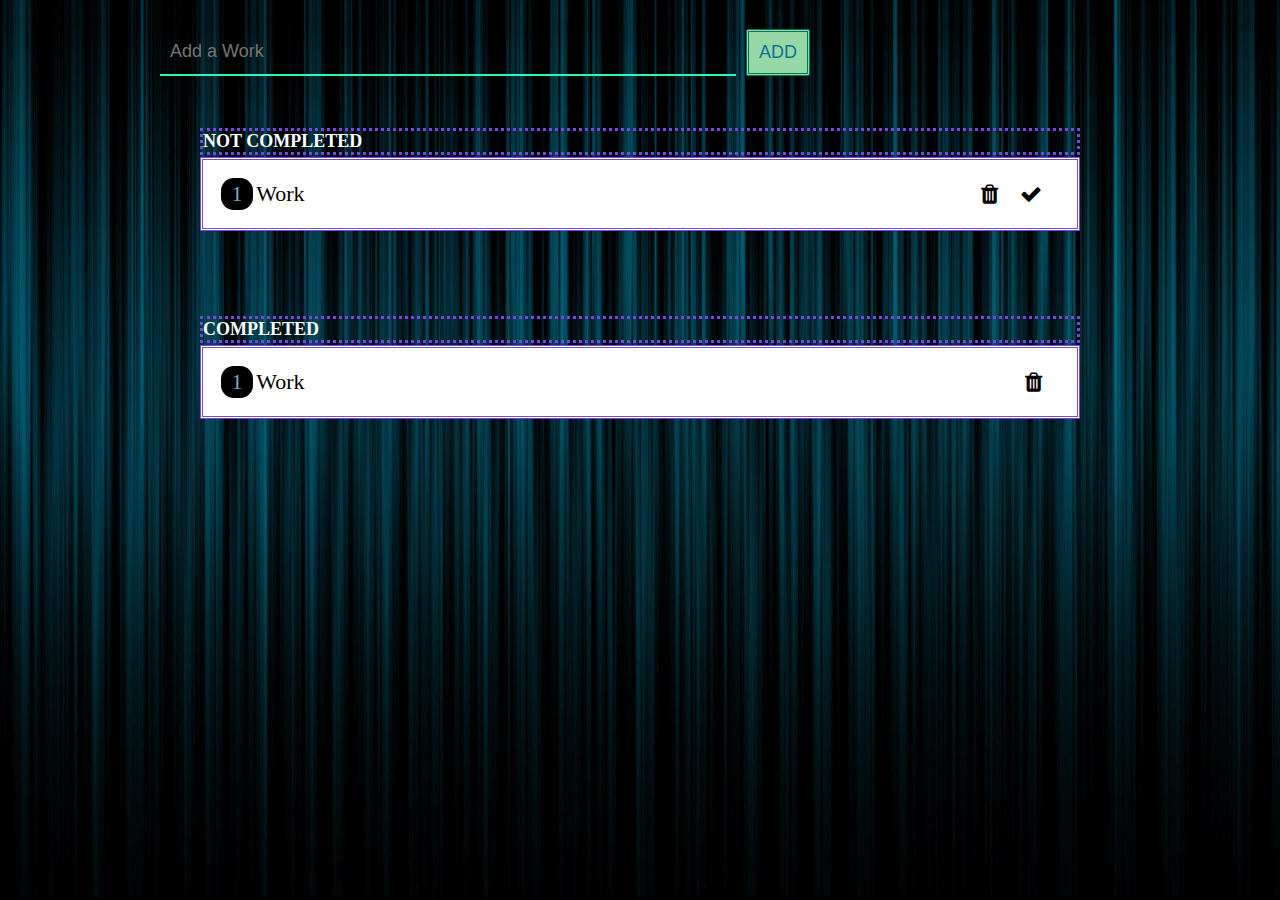
<file: RAVI TO DO LIST/hello.html>
<!DOCTYPE html>
<html lang="en">
<head>
    <meta charset="UTF-8">
    <meta name="viewport" content="width=device-width, initial-scale=1.0">
    <title>Document</title>
    <link rel="stylesheet" href="https://stackpath.bootstrapcdn.com/font-awesome/4.7.0/css/font-awesome.min.css"> 
       <link rel="stylesheet" href="style.css">
</head>
<body>
    <div class="container">
        <div class="addWork">
          <input type="text" placeholder="Add a Work">
          <button>Add</button>
        </div>
      <ol class="notCompleted">
           <h3>Not Completed</h3>
           <li>Work
              <button><i class="fa fa-check"></i></button>
              <button><i class="fa fa-trash"></i></button>
           </li>
        </ol>
        <ol class="Completed">
          <h3>Completed</h3>
          <li>Work
              <button><i class="fa fa-trash"></i></button>
          </li>
      </ol>
    </div>


    <script>
      const input = document.querySelector('input');
      const btn = document.querySelector('.addWork > button');

      btn.addEventListener('click',addlist);
      input.addEventListener('keyup',(e)=>{
          (e.keyCode === 13 ? addlist(e) : null);
      })

      function addlist(e){
        const notCompleted = document.querySelector('.notCompleted');
        const Completed = document.querySelector('.Completed');

        const newLi = document.createElement('li');
        const checkBtn = document.createElement('button');
        const delBtn = document.createElement('button');

        checkBtn.innerHTML = '<i class="fa fa-check"></i>';
        delBtn.innerHTML = '<i class="fa fa-trash"></i>'; 

        if(input.value !==''){
            newLi.textContent = input.value;
            input.value = '';
            notCompleted.appendChild(newLi);
            newLi.appendChild(checkBtn);
            newLi.appendChild(delBtn);
          }
          checkBtn.addEventListener('click',function(){
            const parent = this.parentNode;
            parent.remove();
            Completed.appendChild(parent);
            checkBtn.style.display = 'none';
          });
       delBtn.addEventListener('click',function(){
          const parent = this.parentNode;
          parent.remove();
        });
      }
    </script>
  </body>
  </html>
</file>
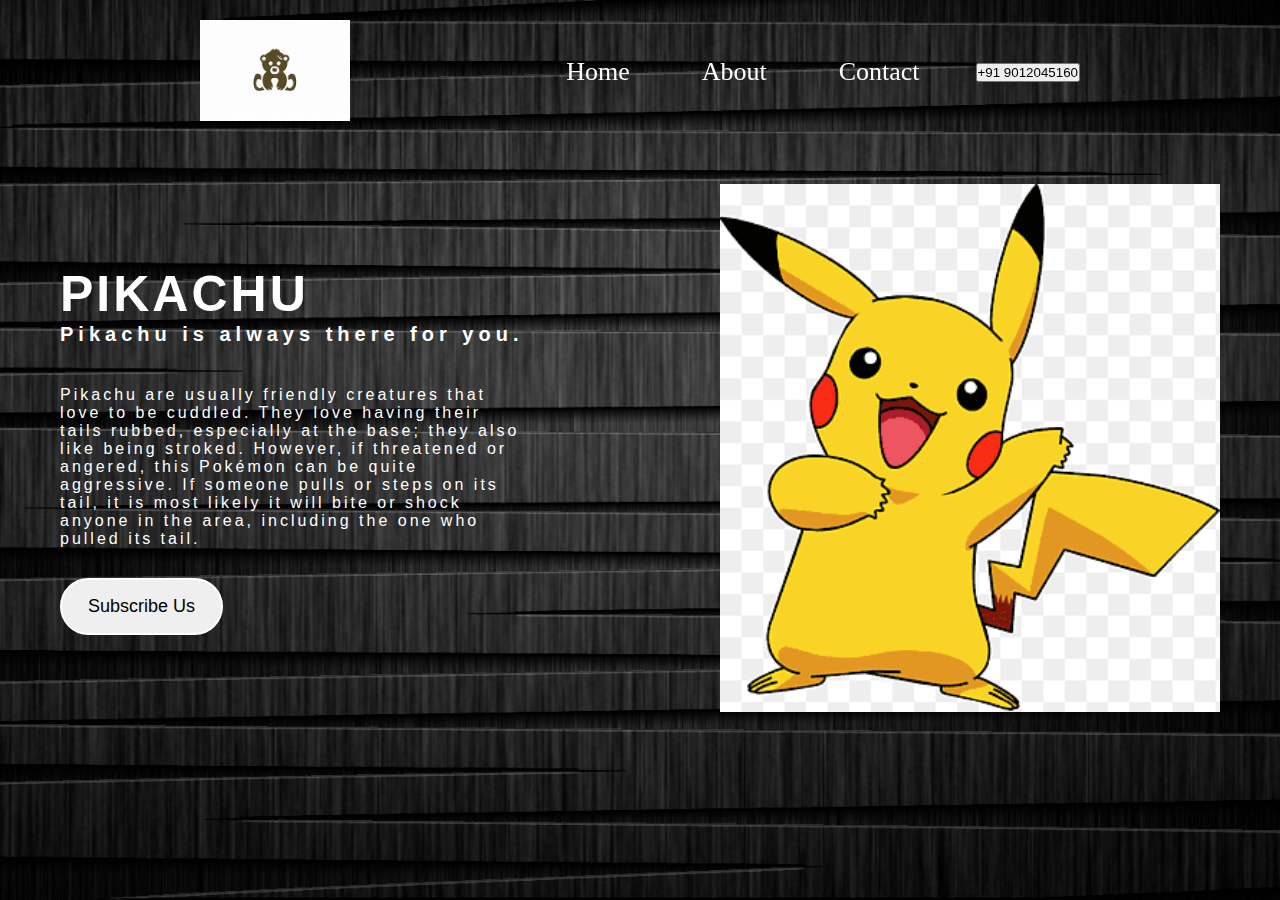
<file: ravi/octa.html>
<!DOCTYPE html>
<html lang="en">
<head>
    <meta charset="UTF-8">
    <meta name="viewport" content="width=device-width, initial-scale=1.0">
    <title>Document</title>
    <link rel="stylesheet" type="text/css" href="style.css">
</head>
<body>
    <div class="main-container">
        <header>
            <nav>
                <div class="logo">
                    <a href="#"><img src="logo.jpeg"></a>
                </div>
                <div class="menu">
                    <ul>
                        <li>Home</li>
                        <li>About</li>
                        <li>Contact</li>
                    </ul>
                    <div class="calltoaction"></div>
                        <button>+91 9012045160</button>
                    </div>
                </div>
            </nav>
        </header>
        <div class="container">
            <section>
                <div class="left">
                    <div class="content">
                        <h1>PIKACHU</h1>
                        <h4>Pikachu is always there for you.</h4>
                        <div class="para">
                            <p>Pikachu are usually friendly creatures that love to be cuddled. They love having their tails rubbed, 
                            especially at the base; they also like being stroked. However, if threatened or angered, this
                            Pokémon can be quite aggressive. If someone pulls or steps on its tail, it is most likely it 
                            will bite or shock anyone in the area, including the one who pulled its tail.  </p>
                          <button>Subscribe Us</button>
                        </div>
                    </div>
                </div>
                <div class="right">
                    <img src="image.png" class="image">
                </div>
            </section>
        </div>
    </div>
</body>
</html>
</file>
<file: RAVI TO DO LIST/style.css>
*{
    margin: 0;
    padding: 0;
    box-sizing: border-box;
}
body{
    height: 100vh;
    background-image: url(background.jpeg);
    background-size: cover;
}
.container{
    position: relative;
    max-width: 1000px;
    padding: 20px;
    margin: 0 auto;
}
.addWork{
    width: 100%;
    display: flex;
    padding: 9px 0;
}
.addWork > input[type="text"]{
    width: 60%;
    color: #f1bf09;
    border:none;
    border-bottom:  2px solid #20fbb6;
    background: none;
    padding: 10px;
    font-size: 18px;
    outline: none;
}
.addWork button{
    margin: 0 10px;
    background: #96d8a5;
    color: #0a7298;
    font-size: 18px;
    text-transform: uppercase;
    padding: 10px;
    border:#037756;
    outline: none;
    border-radius: 2px;
    cursor: pointer;
    border-style: double;
}
.notCompleted, .Completed{
    margin: 3px 0;
    padding: 40px;
}
h3{
    font-size: 18px;
    text-transform: uppercase;
    text-align: left;
    color: #fff;
    border-style: dotted;
    border-color: #7747de;
}
ol{
    list-style: none;
    counter-reset: my-counter;
}
ol li{
    width: 100%;
    padding: 18px;
    margin: 2px 0;
    background: #ffffff;
    font-size: 22px;
    counter-increment:my-counter;
    border-style: double;
    border-color: #7747de;
}
ol.Completed li{
    background: #ffffff;
}
ol li::before{
    content: counter(my-counter);
    background: #000000;
    width: 2rem;
    height: 2rem;
    border-radius: 40%;
    display: inline-table;
    line-height: 2rem;
    text-align: center;
    color: #6eaecb;
    margin-right: 0.2rem;
}
li button{
    float: right;
    padding: 5px;
    font-size: 22px;
    line-height: 20px;
    margin-right: 12px;
    background: none;
    border: none;
    outline: none;
    cursor: pointer;
}
</file>
<file: ravi/style.css>
*{
    padding: 0;
    margin: 0;
    box-sizing: border-box;
}
body{
    width: 100%;
    height: 100vh;
}
.main-container header{
    position: fixed;
    top: 0;
    left: 0;
    width: 100%;
    padding: 20px 200px;
}
.main-container header nav{
    display: flex;
    justify-content: space-between;
    align-items: center;
}
.main-container header nav .logo{
    width: 150px;
}
.main-container header nav .logo a img{
    width: 100%;
    transition: .2s ease;
}
.main-container header nav .logo a img:hover{
    transform: scale(1.2);
}
.main-container header nav .menu{
    display: flex;
    justify-content: space-between;
    align-items: center;
}
.main-container header nav .menu ul{
    list-style-type: none;
    display: flex;
}
.main-container header nav .menu ul li{
    color: #fff;
    padding: 16px 26px;
    margin: 0 10px;
    font-size: 26px;
    cursor: pointer;
    transition: .2s ease;
}
.main-container header nav .menu ul li:hover{
    background: #fff;
    color: #000;
    transition: .2s ease;
}
.main-container header nav .menu .calltoaction{
    margin-left: 20px;
}
.main-container header nav .menu .calltoaction button{
    border: 1px solid #fff;
    border-radius: 50px;
    background: none;
    padding: 16px 26px;
    color: #fff;
    font-size: 18px;
    cursor: pointer;
    outline: none;
    box-shadow: 2px 2px 16px rgba(0, 0, 0, 0.5);
    transition: .5s ease-in-out;
}
.main-container header nav .menu .calltoaction button:hover{
    background: #fff;
    border: none;
    color: #000;
    box-shadow: none;
    transition: .5s ease-in-out;
}
.container section{
    width: 100%;
    height: 100vh;
    padding: 30px 60px;
    display: flex;
    justify-content: space-between;
    align-items: center;
    background: url('background.jpeg');
    background-position: center center;
    background-repeat: no-repeat;
    background-size: cover;
}
.container section .right,
.container section .left{
    padding: 50px 0;
}
.container section .left{
    display: flex;
    flex-direction: column;
}
.container section .left .content{
    display: flex;
    flex-direction: column;
}
.container section .left .content h1{
    font-size: 50px;
    color: #fff;
    letter-spacing: 3px;
    font-family: sans-serif;
    text-transform: uppercase;
    font-weight: bolder;
}
.container section .left .content h4{
    color: #fff;
    font-size: 20px;
    margin-bottom: 10px;
    letter-spacing: 5px;
    font-family: sans-serif;
    font-weight: bold;
}
.container section .left .content .para{
    width: 70%;
}
.container section .left .content .para p{
    font-weight: lighter;
    color: #fff;
    font-family: sans-serif;
    letter-spacing: 3px;
    margin: 30px 0;
}
.container section .left .content .para button{
    border: 2px solid #fff;
    border-radius: 50px;
    padding: 16px 26px;
    font-size: 18px;
    transition: 2s ease;
    cursor: pointer;
    outline: none;
}
.container section .left .content .para button:hover{
    transform: translateY(-10px);
    background: transparent;
    border: 2px solid #fff;
    color: #fff;
    transition: 2s ease;
}
.image{
    width: 500px;
}
</file>
